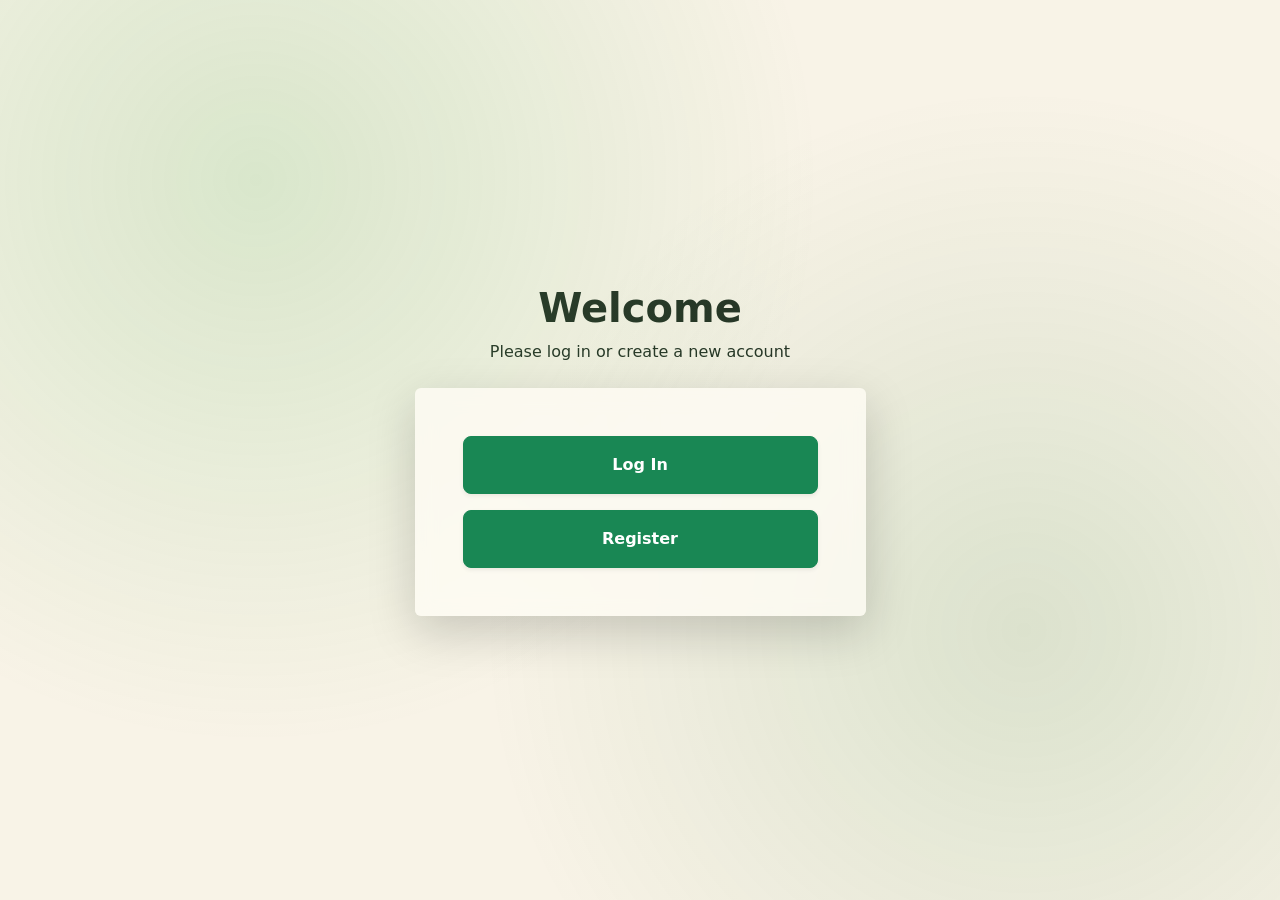
<file: index.html>
<!DOCTYPE html>
<html lang="en" data-bs-theme="light">
<head>
    <meta charset="UTF-8">
    <meta name="viewport" content="width=device-width, initial-scale=1.0">

    <title>Welcome</title>

    <!-- Google Fonts -->
    <link rel="preconnect" href="https://fonts.googleapis.com">
    <link rel="preconnect" href="https://fonts.gstatic.com" crossorigin>
    <link href="https://fonts.googleapis.com/css2?family=Inter:wght@300;400;500;600;700&display=swap" rel="stylesheet">

    <!-- Bootstrap 5.3 -->
    <link href="https://cdn.jsdelivr.net/npm/bootstrap@5.3.3/dist/css/bootstrap.min.css" rel="stylesheet">

    <!-- Custom Styles -->
    <link href="css/styles.css" rel="stylesheet">
</head>

<body class="d-flex align-items-center justify-content-center min-vh-100">

    <div class="background-glow"></div>

    <main class="container">
        <div class="row justify-content-center">
            <div class="col-12 col-sm-10 col-md-8 col-lg-5">

                <!-- Welcome Header -->
                <div class="text-center mb-4">
                    <h1 class="fw-bold tracking-tight">Welcome</h1>
                    <p class="text-secondary-contrast">
                        Please log in or create a new account
                    </p>
                </div>

                <!-- Login/Register Card -->
                <div class="card glass-card shadow-lg border-0 p-4 p-sm-5">
                    <div class="card-body p-0">

                        <div class="d-grid gap-3">
 
                            <a href="SignIn.html"
                               class="buttons btn btn-success w-100 py-3 fw-semibold rounded-3 shadow-sm">
                                Log In
                            </a>

                      
                            <a href="SignUp.html"
                               class="buttons btn btn-success w-100 py-3 fw-semibold rounded-3 shadow-sm">
                                Register
                            </a>

                        </div>

                    </div>
                </div>

            </div>
        </div>
    </main>

</body>
</html>
</file>
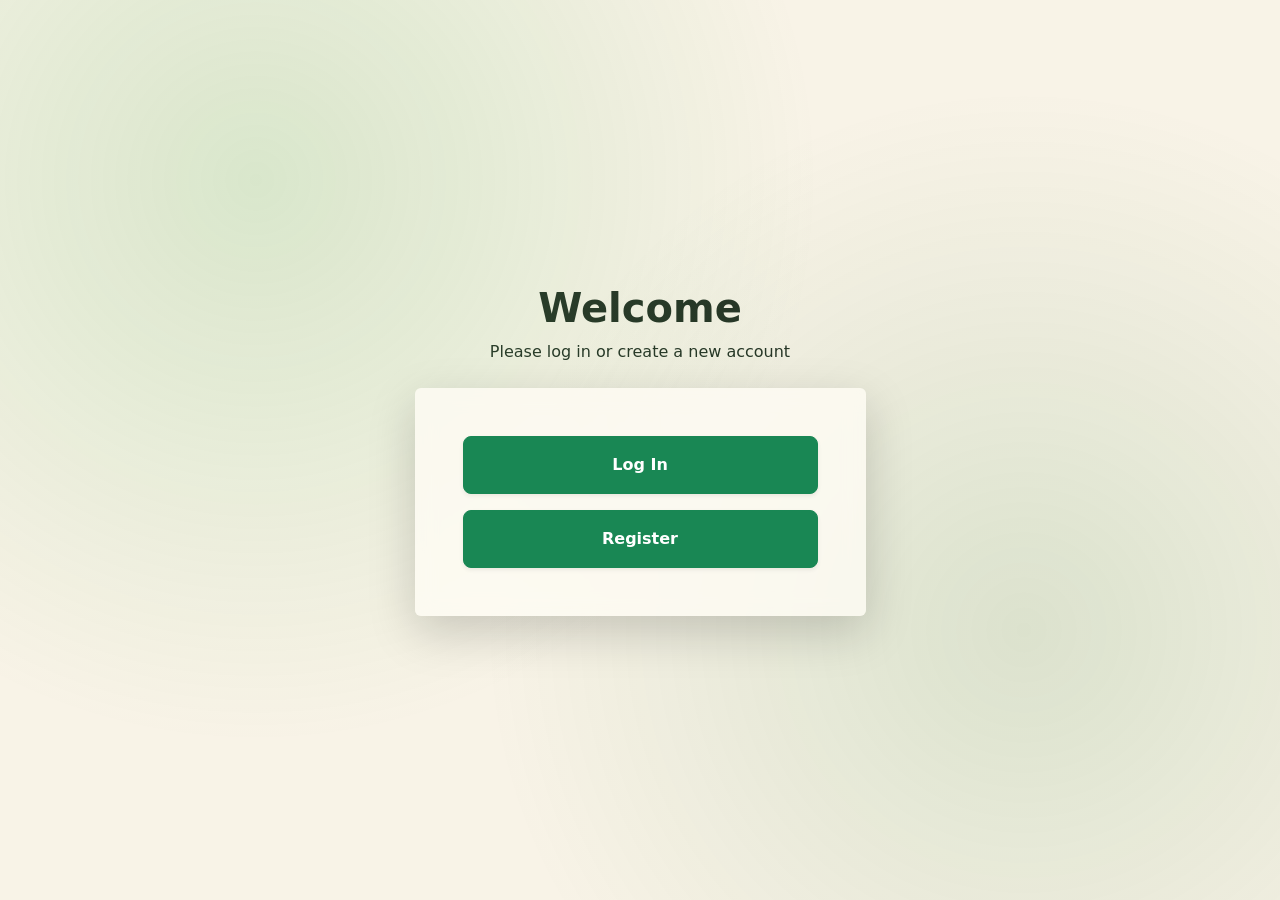
<file: AdminPage.html>
<!DOCTYPE html>
<html lang="en" data-bs-theme="light">
<head>
    <meta charset="UTF-8">
    <meta name="viewport" content="width=device-width, initial-scale=1.0">
    <title>Admin Page</title>
    <!-- Google Fonts -->
    <link rel="preconnect" href="https://fonts.googleapis.com">
    <link rel="preconnect" href="https://fonts.gstatic.com" crossorigin>
    <link href="https://fonts.googleapis.com/css2?family=Inter:wght@300;400;500;600;700&display=swap" rel="stylesheet">
    <!-- Bootstrap 5.3 & Icons -->
    <link href="https://cdn.jsdelivr.net/npm/bootstrap@5.3.3/dist/css/bootstrap.min.css" rel="stylesheet">
    <link href="https://cdn.jsdelivr.net/npm/bootstrap-icons@1.11.3/font/bootstrap-icons.min.css" rel="stylesheet">
    <!-- Custom Styles -->
    <link href="css/styles.css" rel="stylesheet">
    <!-- Scripts -->
    <script type="text/javascript" src="js/code.js"></script>
    <script type="text/javascript">
        document.addEventListener('DOMContentLoaded', function () {
            // js/code.js is served without a build step, so a browser can pair a
            // cached older script with this newer page. When that happens the
            // page was previously blank with no explanation. Fail loudly and
            // point at the one action that fixes it.
            if (typeof checkAdminAccess !== 'function' ||
                checkAdminAccess.length < 1 ||
                typeof updatePassword !== 'function' ||
                updatePassword.length !== 0) {
                var warn = document.getElementById('assetVersionWarning');
                if (warn) {
                    warn.className = 'alert alert-danger mb-3 py-2 small fw-semibold';
                    warn.innerHTML = '<i class="bi bi-exclamation-triangle-fill me-1"></i> ' +
                        'This page is running an outdated cached copy of js/code.js. ' +
                        'Press Ctrl+Shift+R (Cmd+Shift+R on a Mac) to hard-reload.';
                }
                var console_ = document.getElementById('adminConsole');
                if (console_) console_.classList.add('d-none');
                return;
            }

            readCookie();
            checkAdminAccess(function () { searchUsers(); });
        }, false);</script>
</head>
<body class="py-4 py-md-5">
    <div class="background-glow"></div>
    <main class="container">
        <div class="row justify-content-center">
            <div class="col-12 col-md-10 col-lg-8">

                <!-- Header / User Bar -->
                <div class="d-flex flex-column flex-md-row align-items-center justify-content-between mb-4 pb-3 border-bottom border-secondary-subtle gap-3">
                    <div class="d-flex align-items-center gap-3">
                        <div class="app-icon-wrapper-sm">
                            <i class="bi bi-person-lines-fill"></i>
                        </div>
                        <h1 id="title" class="h3 fw-bold mb-0">Admin User Page</h1>
                    </div>

                    <!-- Logged In User Info & Logout Button -->
                    <div id="loggedInDiv" class="d-flex align-items-center gap-3 px-3 py-2 rounded-pill" style="background-color: #f8f1e3; border: 1px solid #d8cdb8;">

                        <span id="userName" class="small fw-medium text-body"></span>
                        <button type="button" id="logoutButton" class="buttons btn btn-outline-danger btn-sm rounded-pill px-3" onclick="doLogout();">
                            <i class="bi bi-box-arrow-right me-1"></i> Log Out
                        </button>
                    </div>
                </div>

                <!-- Shown until the server confirms admin rights -->
                <div id="adminAccessResult" class="mb-3" role="status"></div>

                <!-- Shown only when js/code.js does not match this page -->
                <div id="assetVersionWarning" class="d-none"></div>

                <!-- Access UI Card -->
                <div id="adminConsole" class="card glass-card shadow-lg border-0 p-4 p-md-5 d-none">
                    <div class="card-body p-0">
                        <h2 class="h5 fw-bold mb-4 d-flex align-items-center gap-2" style="color: #14532d;">
                            <i class="bi bi-person-vcard" style="color: #14532d;"></i> Contacts & User Manager
                        </h2>



                        <!-- Search Users Section -->
                        <div class="section-card p-4 rounded-4 border mb-4">
                            <label for="searchUsersText" class="form-label form-label-contrast small text-uppercase">Search Users</label>
                            <div class="input-group">
                                <span class="input-group-text"><i class="bi bi-search text-secondary-contrast"></i></span>
                                <input type="text" id="searchUsersText" class="form-control" placeholder="Name, login, or user ID" onkeyup="if(event.key === 'Enter') searchUsers();" />
                                <button type="button" id="searchUsersButton" class="buttons btn btn-success px-4 fw-semibold" onclick="searchUsers();">
                                    Search Users
                                </button>
                            </div>
                            <div class="mt-3">
                                <div id="userList" class="mt-2 d-flex flex-wrap gap-2"></div>
                                <span id="userToggleResult" class="small fw-semibold" role="status"></span>
                            </div>
                        </div>




                        <!-- Search Contacts Section -->
                        <div class="section-card p-4 rounded-4 border mb-4">
                            <label for="adminContactsSearch" class="form-label form-label-contrast small text-uppercase">User Entries</label>
                            <div class="input-group">
                                <span class="input-group-text"><i class="bi bi-search text-secondary-contrast"></i></span>
                                <input type="text" id="adminContactsSearch" class="form-control" placeholder="Search the selected user's name, email, phone, or contact ID" aria-label="Search the selected user's contacts" />
                                <button type="button" class="buttons btn btn-success px-4 fw-semibold" onclick="adminSearchContacts(this);">
                                    Search
                                </button>
                            </div>
                            <div class="mt-3">
                                <div id="contactsTargetName" class="small fw-semibold mb-2" role="status"></div>
                                <div id="contactSearchResultAdmin" class="mt-2 d-flex flex-wrap gap-2" role="status"></div>
                            </div>
                        </div>



                        <!-- Update Password Section -->
                        <div class="section-card p-4 rounded-4 border mb-4">
                            <h3 class="form-label form-label-contrast small text-uppercase fw-normal mb-3">
                                Change a User's Password
                            </h3>

                            <p class="small mb-3">
                                Click the <i class="bi bi-key"></i> key icon on the user you want to change,
                                then enter the new password and press Save Password.
                            </p>

                            <div id="passwordTargetName" class="small fw-semibold mb-3"></div>

                            <div class="row g-3">

                                <!-- New password -->
                                <div class="col-md-6">
                                    <label for="newPW" class="form-label form-label-contrast small">
                                        New Password
                                    </label>

                                    <div class="input-group">
                                        <span class="input-group-text"><i class="bi bi-key text-secondary-contrast"></i></span>
                                        <input type="password" id="newPW" class="form-control" placeholder="Enter new password"
                                            onkeyup="if(event.key === 'Enter') updatePassword();" />
                                    </div>
                                </div>

                                <div class="col-md-6 d-flex align-items-end">
                                    <button type="button" id="savePasswordButton" class="buttons btn btn-success px-4 fw-semibold w-100" onclick="updatePassword();">
                                        <i class="bi bi-check-lg me-2"></i>
                                        Save Password
                                    </button>
                                </div>

                            </div>

                            <div class="mt-3 text-start">
                                <span id="passwordUpdateResult" class="small fw-semibold" role="status"></span>
                            </div>
                        </div>



                        <!-- Create User Section -->
                        <div class="section-card p-4 rounded-4 border">
                            <h3 class="form-label form-label-contrast small text-uppercase fw-normal mb-3">
                                Create New User
                            </h3>

                            <div class="row g-3">

                                <!-- First Name -->
                                <div class="mb-4">
                                    <label for="userFirstName" class="form-label form-label-contrast small">First Name</label>
                                    <div class="input-group">
                                        <span class="input-group-text"><i class="bi bi-person-badge text-secondary-contrast"></i></span>
                                        <input type="text" id="userFirstName" class="form-control" placeholder="Enter first name" required />
                                    </div>
                                </div>




                                <!-- Last Name -->
                                <div class="mb-4">
                                    <label for="userLastName" class="form-label form-label-contrast small">Last Name</label>
                                    <div class="input-group">
                                        <span class="input-group-text"><i class="bi bi-person-badge-fill text-secondary-contrast"></i></span>
                                        <input type="text" id="userLastName" class="form-control" placeholder="Enter last name" required />
                                    </div>
                                </div>


                                <!-- Username -->
                                <div class="mb-4">
                                    <label for="userUserName" class="form-label form-label-contrast small">Username</label>
                                    <div class="input-group">
                                        <span class="input-group-text"><i class="bi bi-person-vcard text-secondary-contrast"></i></span>
                                        <input type="text" id="userUserName" class="form-control" placeholder="Enter username" required />
                                    </div>
                                </div>


                                <!-- Password -->
                                <div class="mb-4">
                                    <label for="userPW" class="form-label form-label-contrast small">Password</label>
                                    <div class="input-group">
                                        <span class="input-group-text"><i class="bi bi-lock-fill text-secondary-contrast"></i></span>
                                        <input type="password" id="userPW" class="form-control" placeholder="Enter password" required />
                                    </div>
                                </div>



                                <!-- Admin Status -->
                                <div class="mb-4">
                                    <label for="adminStatus" class="form-label form-label-contrast small">Role</label>
                                    <select id="adminStatus" class="form-select">
                                        <option value="0">User</option>
                                        <option value="1">Admin</option>
                                    </select>
                                </div>



                                <!-- Enabled Status -->
                                <div class="mb-4">
                                    <label for="enabledStatus" class="form-label form-label-contrast small">Status</label>
                                    <select id="enabledStatus" class="form-select">
                                        <option value="1">Enabled</option>
                                        <option value="0">Disabled</option>
                                    </select>
                                </div>





                                <!-- Create User Button -->
                                <div class="col-12">
                                    <button type="button" id="createUserButton" class="buttons btn btn-success px-4 fw-semibold w-100" onclick="addUser();">
                                        <i class="bi bi-person-add me-2"></i>
                                        Add User
                                    </button>
                                </div>
                            </div>

                            <div class="mt-3 text-start">
                                <span id="userAddResult" class="small fw-semibold" role="status"></span>
                            </div>
                        </div>






                    </div>
                </div>

            </div>
        </div>
    </main>
    <script src="https://cdn.jsdelivr.net/npm/bootstrap@5.3.3/dist/js/bootstrap.bundle.min.js"></script>
</body>
</html>
</file>
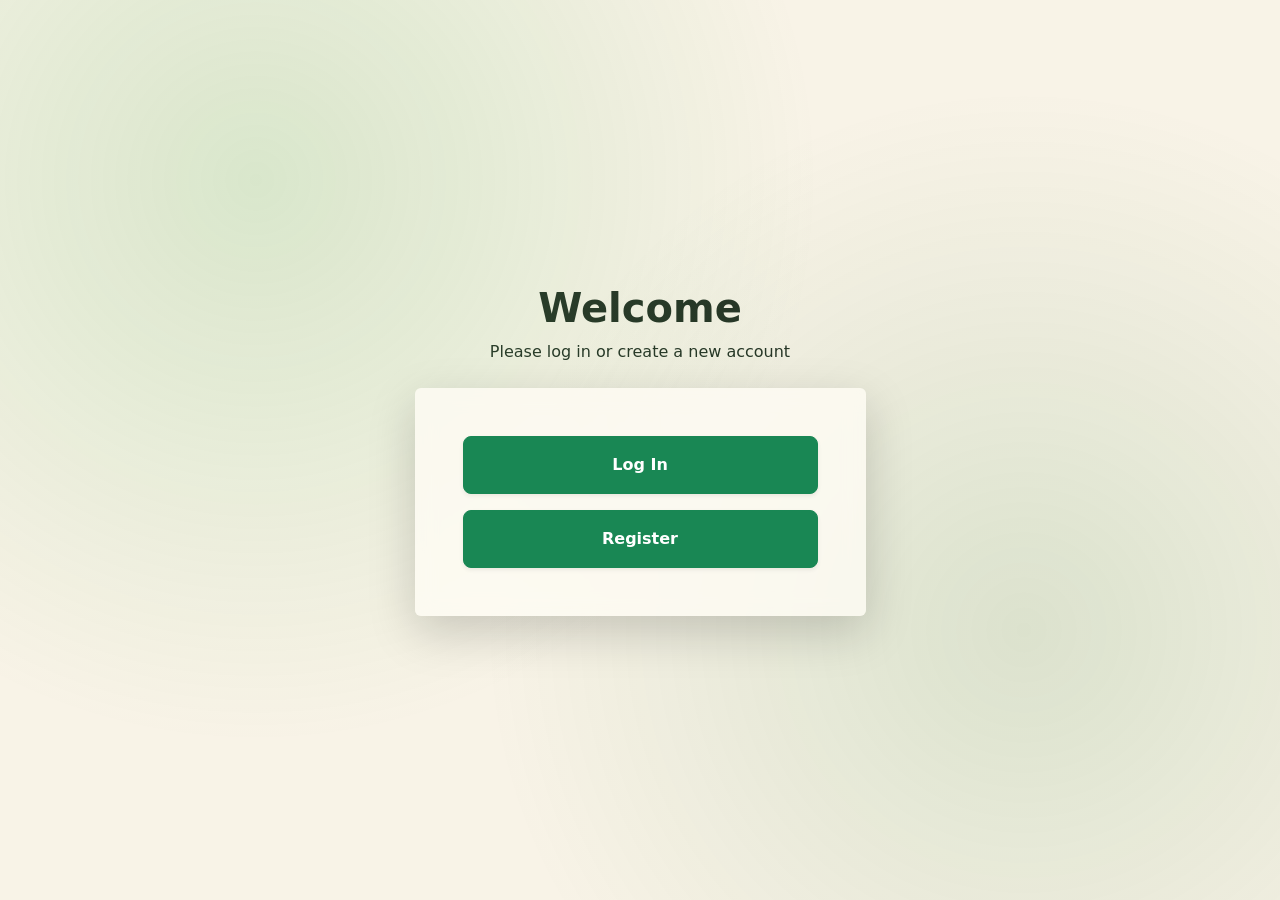
<file: ContactManager.html>
<!DOCTYPE html>
<html lang="en" data-bs-theme="light">
<head>
    <meta charset="UTF-8">
    <meta name="viewport" content="width=device-width, initial-scale=1.0">
    <title>Contact Manager</title>
    <!-- Google Fonts -->
    <link rel="preconnect" href="https://fonts.googleapis.com">
    <link rel="preconnect" href="https://fonts.gstatic.com" crossorigin>
    <link href="https://fonts.googleapis.com/css2?family=Inter:wght@300;400;500;600;700&display=swap" rel="stylesheet">
    <!-- Bootstrap 5.3 & Icons -->
    <link href="https://cdn.jsdelivr.net/npm/bootstrap@5.3.3/dist/css/bootstrap.min.css" rel="stylesheet">
    <link href="https://cdn.jsdelivr.net/npm/bootstrap-icons@1.11.3/font/bootstrap-icons.min.css" rel="stylesheet">
    <!-- Custom Styles -->
    <link href="css/styles.css" rel="stylesheet">
    <!-- Scripts -->
    <script type="text/javascript" src="js/code.js"></script>
    <script type="text/javascript">
        document.addEventListener('DOMContentLoaded', function () {
            // A cached older js/code.js paired with this newer page fails in
            // confusing ways, so say so instead of rendering a dead page.
            if (typeof editContact !== 'function' ||
                typeof updateContact !== 'function') {
                var warn = document.getElementById('assetVersionWarning');
                if (warn) {
                    warn.className = 'alert alert-danger mb-3 py-2 small fw-semibold';
                    warn.innerHTML = '<i class="bi bi-exclamation-triangle-fill me-1"></i> ' +
                        'This page is running an outdated cached copy of js/code.js. ' +
                        'Press Ctrl+Shift+R (Cmd+Shift+R on a Mac) to hard-reload.';
                }
                var access = document.getElementById('accessUIDiv');
                if (access) access.classList.add('d-none');
                return;
            }

            readCookie();
            searchContacts();
        }, false);</script>
</head>
<body class="py-4 py-md-5">
    <div class="background-glow"></div>
    <main class="container">
        <div class="row justify-content-center">
            <div class="col-12 col-md-10 col-lg-8">

                <!-- Header / User Bar -->
                <div class="d-flex flex-column flex-md-row align-items-center justify-content-between mb-4 pb-3 border-bottom border-secondary-subtle gap-3">
                    <div class="d-flex align-items-center gap-3">
                        <div class="app-icon-wrapper-sm">
                            <i class="bi bi-person-lines-fill"></i>
                        </div>
                        <h1 id="title" class="h3 fw-bold mb-0">Personal Contacts Manager</h1>
                    </div>

                    <!-- Logged In User Info & Logout Button -->
                    <div id="loggedInDiv" class="d-flex align-items-center gap-3 px-3 py-2 rounded-pill" style="background-color: #f8f1e3; border: 1px solid #d8cdb8;">

                        <span id="userName" class="small fw-medium text-body"></span>
                        <button type="button" id="logoutButton" class="buttons btn btn-outline-danger btn-sm rounded-pill px-3" onclick="doLogout();">
                            <i class="bi bi-box-arrow-right me-1"></i> Log Out
                        </button>
                    </div>
                </div>

<!-- Shown only when js/code.js does not match this page -->
                    <div id="assetVersionWarning" class="d-none"></div>

                    <!-- Access UI Card -->
                    <div id="accessUIDiv" class="card glass-card shadow-lg border-0 p-4 p-md-5">
                    <div class="card-body p-0">
                        <h2 class="h5 fw-bold mb-4 d-flex align-items-center gap-2" style="color: #14532d;">
                            <i class="bi bi-person-vcard" style="color: #14532d;"></i> Contact Manager
                        </h2>



                        <!-- Create Contact Section -->
                        <div class="section-card p-4 rounded-4 border mb-4">
                            <h3 class="form-label form-label-contrast small text-uppercase fw-normal mb-3">
                                Create New Contact
                            </h3>

                            <div class="row g-3">

                                <!-- First Name -->

                                <div class="mb-4">
                                    <label for="firstName" class="form-label form-label-contrast small">First Name</label>
                                    <div class="input-group">
                                        <span class="input-group-text"><i class="bi bi-person-badge text-secondary-contrast"></i></span>
                                        <input type="text" id="firstName" class="form-control" placeholder="Enter first name" required />
                                    </div>
                                </div>




                                <!-- Last Name -->

                                <div class="mb-4">
                                    <label for="lastName" class="form-label form-label-contrast small">Last Name</label>
                                    <div class="input-group">
                                        <span class="input-group-text"><i class="bi bi-person-badge-fill text-secondary-contrast"></i></span>
                                        <input type="text" id="lastName" class="form-control" placeholder="Enter last name" required />
                                    </div>
                                </div>


                                <!-- Phone Number -->

                                <div class="mb-4">
                                    <label for="phoneNum" class="form-label form-label-contrast small">Phone Number</label>
                                    <div class="input-group">
                                        <span class="input-group-text"><i class="bi bi-telephone text-secondary-contrast"></i></span>
                                        <input type="text" id="phoneNum" class="form-control" placeholder="Enter phone number" required />
                                    </div>
                                </div>


                                <!-- Email Address -->

                                <div class="mb-4">
                                    <label for="emailAdd" class="form-label form-label-contrast small">Email Address</label>
                                    <div class="input-group">
                                        <span class="input-group-text"><i class="bi bi-envelope-at text-secondary-contrast"></i></span>
                                        <input type="text" id="emailAdd" class="form-control" placeholder="Enter email" required />
                                    </div>
                                </div>




                                <!-- Add Contact Button -->
                                <div class="col-12">
                                    <button type="button" id="createContactButton" class="buttons btn btn-success px-4 fw-semibold w-100" onclick="addContact();">
                                        <i class="bi bi-person-add me-2"></i>
                                        Add Contact
                                    </button>
                                </div>
                            </div>

                            <div class="mt-3 text-start">
                                <span id="contactAddResult" class="small fw-semibold" role="status"></span>
                            </div>
                        </div>





                        <!-- Search Section -->
                        <div class="section-card p-4 rounded-4 border mb-4">
                            <label for="searchValue" class="form-label form-label-contrast small text-uppercase">Search Contacts</label>
                            <div class="input-group">
                                <span class="input-group-text"><i class="bi bi-search text-secondary-contrast"></i></span>
                                <input type="text" id="searchValue" class="form-control" placeholder="Search name, email, phone, or contact ID" onkeyup="if(event.key === 'Enter') searchContacts();" />
                                <button type="button" id="searchContactsButton" class="buttons btn btn-success px-4 fw-semibold" onclick="searchContacts();">
                                    Search Contacts
                                </button>
                            </div>
                            <div class="mt-3">
                                <div id="contactSearchResult" class="mt-2 d-flex flex-wrap gap-2"></div>
                                <span id="contactEditLoaded" class="small fw-semibold d-block" role="status"></span>
                                <span id="contactDeleteResult" class="small fw-semibold" role="status"></span>
                            </div>
                        </div>



                        <!-- Edit Contact Section -->
                        <div id="editContactSection" class="section-card p-4 rounded-4 border">
                            <h3 class="form-label form-label-contrast small text-uppercase fw-normal mb-3">
                                Edit Contact
                            </h3>

                            <p class="small mb-3">
                                Choose <strong>Edit</strong> on any contact in the search results to load it
                                here, change any field, then save. The contact ID cannot be changed.
                            </p>

                            <div class="row g-3">

                                <div class="col-md-12">
                                    <label for="editContactId" class="form-label form-label-contrast small">Contact ID (not editable)</label>
                                    <div class="input-group">
                                        <span class="input-group-text"><i class="bi bi-hash text-secondary-contrast"></i></span>
                                        <input type="text" id="editContactId" class="form-control" placeholder="Select a contact above" readonly />
                                    </div>
                                </div>

                                <div class="col-md-6">
                                    <label for="editFirstName" class="form-label form-label-contrast small">First Name</label>
                                    <div class="input-group">
                                        <span class="input-group-text"><i class="bi bi-person-badge text-secondary-contrast"></i></span>
                                        <input type="text" id="editFirstName" class="form-control" placeholder="Enter first name" />
                                    </div>
                                </div>

                                <div class="col-md-6">
                                    <label for="editLastName" class="form-label form-label-contrast small">Last Name</label>
                                    <div class="input-group">
                                        <span class="input-group-text"><i class="bi bi-person-badge-fill text-secondary-contrast"></i></span>
                                        <input type="text" id="editLastName" class="form-control" placeholder="Enter last name" />
                                    </div>
                                </div>

                                <div class="col-md-6">
                                    <label for="editPhone" class="form-label form-label-contrast small">Phone Number</label>
                                    <div class="input-group">
                                        <span class="input-group-text"><i class="bi bi-telephone text-secondary-contrast"></i></span>
                                        <input type="text" id="editPhone" class="form-control" placeholder="Enter phone number" />
                                    </div>
                                </div>

                                <div class="col-md-6">
                                    <label for="editEmail" class="form-label form-label-contrast small">Email Address</label>
                                    <div class="input-group">
                                        <span class="input-group-text"><i class="bi bi-envelope-at text-secondary-contrast"></i></span>
                                        <input type="text" id="editEmail" class="form-control" placeholder="Enter email" />
                                    </div>
                                </div>

                                <div class="col-12">
                                    <button type="button" id="saveContactButton" class="buttons btn btn-success px-4 fw-semibold w-100" onclick="updateContact();" disabled>
                                        <i class="bi bi-check-lg me-2"></i>
                                        Save Changes
                                    </button>
                                </div>

                            </div>

                            <div class="mt-3 text-start">
                                <span id="contactUpdateResult" class="small fw-semibold" role="status"></span>
                            </div>
                        </div>




                    </div>



                </div>
            </div>

        </div>
    </main>
    <script src="https://cdn.jsdelivr.net/npm/bootstrap@5.3.3/dist/js/bootstrap.bundle.min.js"></script>
</body>
</html>
</file>
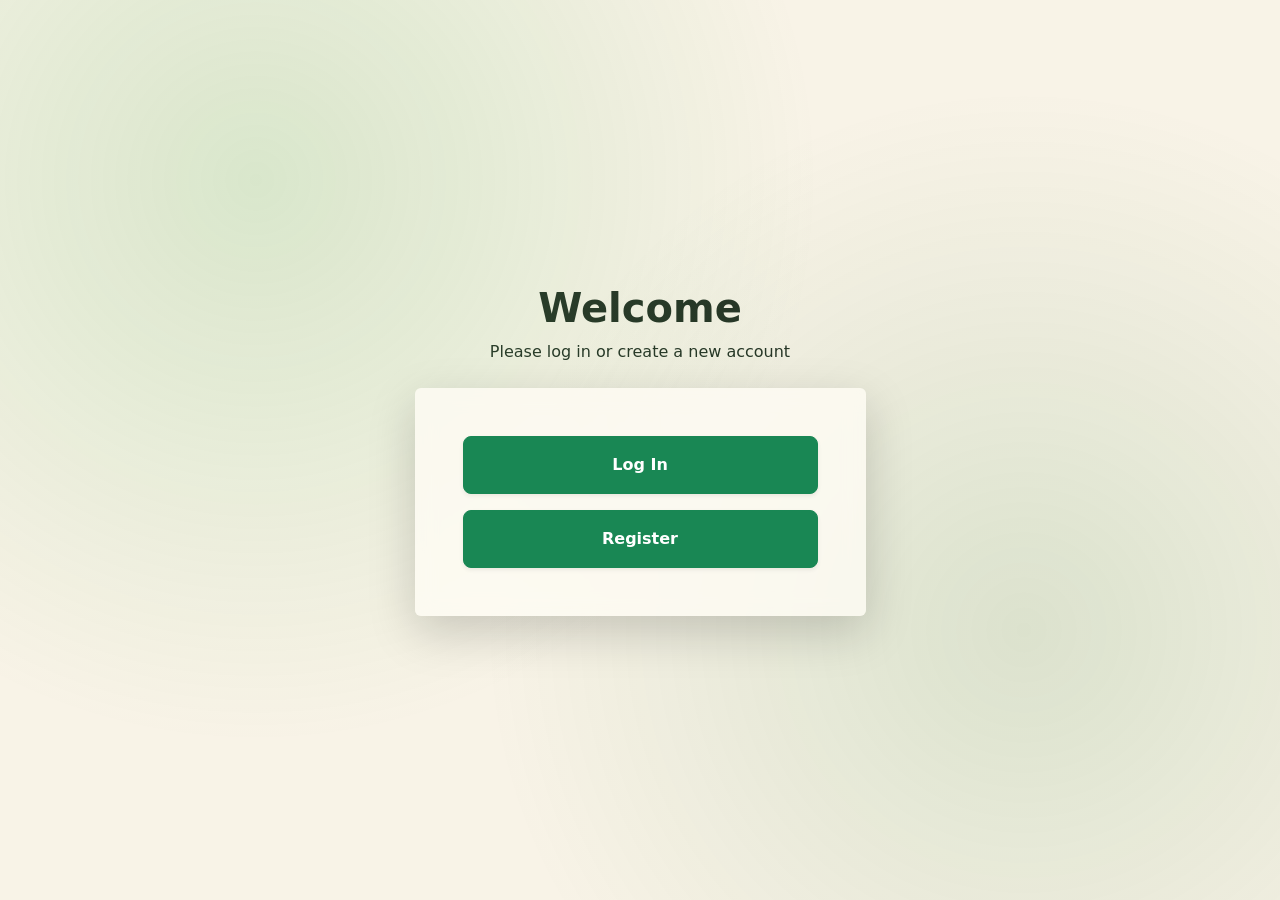
<file: ContactManager929.html>
﻿<!DOCTYPE html>
<html lang="en" data-bs-theme="dark">
<head>
    <meta charset="UTF-8">
    <meta name="viewport" content="width=device-width, initial-scale=1.0">
    <title>Contact Manager</title>
    <!-- Google Fonts -->
    <link rel="preconnect" href="https://fonts.googleapis.com">
    <link rel="preconnect" href="https://fonts.gstatic.com" crossorigin>
    <link href="https://fonts.googleapis.com/css2?family=Inter:wght@300;400;500;600;700&display=swap" rel="stylesheet">
    <!-- Bootstrap 5.3 & Icons -->
    <link href="https://cdn.jsdelivr.net/npm/bootstrap@5.3.3/dist/css/bootstrap.min.css" rel="stylesheet">
    <link href="https://cdn.jsdelivr.net/npm/bootstrap-icons@1.11.3/font/bootstrap-icons.min.css" rel="stylesheet">
    <!-- Custom Styles -->
    <link href="css/styles.css" rel="stylesheet">
    <!-- Scripts -->
    <script type="text/javascript" src="js/code.js"></script>
    <script type="text/javascript">
        document.addEventListener('DOMContentLoaded', function () {
            readCookie();
        }, false);</script>
</head>
<body class="py-4 py-md-5">
    <div class="background-glow"></div>
    <main class="container">
        <div class="row justify-content-center">
            <div class="col-12 col-md-10 col-lg-8">

                <!-- Header / User Bar -->
                <div class="d-flex flex-column flex-md-row align-items-center justify-content-between mb-4 pb-3 border-bottom border-secondary-subtle gap-3">
                    <div class="d-flex align-items-center gap-3">
                        <div class="app-icon-wrapper-sm">
                            <i class="bi bi-person-lines-fill"></i>
                        </div>
                        <h1 id="title" class="h3 fw-bold mb-0">Personal Contacts Manager</h1>
                    </div>

                    <!-- Logged In User Info & Logout Button -->
                    <div id="loggedInDiv" class="d-flex align-items-center gap-3 px-3 py-2 rounded-pill" style="background-color: #f8f1e3; border: 1px solid #d8cdb8;">

                        <span id="userName" class="small fw-medium text-body"></span>
                        <button type="button" id="logoutButton" class="buttons btn btn-outline-danger btn-sm rounded-pill px-3" onclick="doLogout();">
                            <i class="bi bi-box-arrow-right me-1"></i> Log Out
                        </button>
                    </div>
                </div>

                <!-- Access UI Card -->
                <div id="accessUIDiv" class="card glass-card shadow-lg border-0 p-4 p-md-5">
                    <div class="card-body p-0">
                        <h2 class="h5 fw-bold mb-4 d-flex align-items-center gap-2" style="color: #14532d;">
                            <i class="bi bi-person-vcard" style="color: #14532d;"></i> Contact Manager
                        </h2>



                        <!-- Create Contact Section -->
                        <div class="section-card p-4 rounded-4 border">
                            <label class="form-label form-label-contrast small text-uppercase mb-3">
                                Create New Contact
                            </label>

                            <div class="row g-3">

                                <!-- First Name -->

                                <div class="mb-4">
                                    <label for="firstName" class="form-label form-label-contrast small">First Name</label>
                                    <div class="input-group">
                                        <span class="input-group-text"><i class="bi bi-person-badge text-secondary-contrast"></i></span>
                                        <input type="text" id="firstName" class="form-control" placeholder="Enter first name" required />
                                    </div>
                                </div>




                                <!-- Last Name -->

                                <div class="mb-4">
                                    <label for="lastName" class="form-label form-label-contrast small">Last Name</label>
                                    <div class="input-group">
                                        <span class="input-group-text"><i class="bi bi-person-badge-fill text-secondary-contrast"></i></span>
                                        <input type="text" id="lastName" class="form-control" placeholder="Enter last name" required />
                                    </div>
                                </div>


                                <!-- Phone Number -->

                                <div class="mb-4">
                                    <label for="phoneNumber" class="form-label form-label-contrast small">Phone Number</label>
                                    <div class="input-group">
                                        <span class="input-group-text"><i class="bi bi-telephone text-secondary-contrast"></i></span>
                                        <input type="text" id="phoneNum" class="form-control" placeholder="Enter phone number" required />
                                    </div>
                                </div>


                                <!-- Email Address -->

                                <div class="mb-4">
                                    <label for="emailAdd" class="form-label form-label-contrast small">Email Address</label>
                                    <div class="input-group">
                                        <span class="input-group-text"><i class="bi bi-envelope-at text-secondary-contrast"></i></span>
                                        <input type="text" id="emailAdd" class="form-control" placeholder="Enter email" required />
                                    </div>
                                </div>




                                <!-- Add Contact Button -->
                                <div class="col-12">
                                    <button type="button" id="createContactButton" class="buttons btn btn-success px-4 fw-semibold w-100" onclick="addContact();">
                                        <i class="bi bi-person-add me-2"></i>
                                        Add Contact
                                    </button>
                                </div>
                            </div>

                            <div class="mt-3 text-start">
                                <span id="contactAddResult" class="small fw-semibold"></span>
                            </div>
                        </div>





                        <!-- Search Section -->
                        <div class="section-card p-4 rounded-4 border mb-4">
                            <label for="searchValue" class="form-label form-label-contrast small text-uppercase">Search Contacts</label>
                            <div class="input-group">
                                <span class="input-group-text"><i class="bi bi-search text-secondary-contrast"></i></span>
                                <input type="text" id="searchValue" class="form-control" placeholder="Type a contact field to search by" onkeyup="if(event.key === 'Enter') searchContacts();" />
                                <button type="button" id="searchContactsButton" class="buttons btn btn-success px-4 fw-semibold" onclick="searchContacts();">
                                    Search Contacts
                                </button>
                            </div>
                            <div class="mt-3">
                                <p id="contactSearchResult" class="mt-2 mb-0 d-flex flex-wrap gap-2"></p>
                            </div>
                        </div>



                        <!-- Update Contact Section -->
                        <div class="section-card p-4 rounded-4 border">
                            <label class="form-label form-label-contrast small text-uppercase mb-3">
                                Update Contact
                            </label>

                            <div class="row g-3">

                                <!-- Update By -->
                                <div class="col-md-6">
                                    <label for="updateTrait" class="form-label" style="color: #14532d;">
                                        Update by:
                                    </label>

                                    <select id="updateTrait" class="form-select">
                                        <option value="firstNameUpdate">First Name</option>
                                        <option value="lastNameUpdate">Last Name</option>
                                        <option value="phoneUpdate">Phone Number</option>
                                        <option value="emailUpdate">Email Address</option>
                                    </select>
                                </div>

                                <!-- Update Value -->
                                <div class="col-md-6">
                                    <label for="updateValue" class="form-label" style="color: #14532d;">
                                        New Value:
                                    </label>

                                    <input type="text"
                                           id="updateValue"
                                           class="form-control"
                                           placeholder="Enter new value" />
                                </div>

                            </div>

                            <div class="mt-3 text-start">
                                <span id="contactUpdateResult" class="small fw-semibold"></span>
                            </div>
                        </div>




                    </div>



                </div>
            </div>

        </div>
        </div>
    </main>
    <script src="https://cdn.jsdelivr.net/npm/bootstrap@5.3.3/dist/js/bootstrap.bundle.min.js"></script>
</body>
</html>
</file>
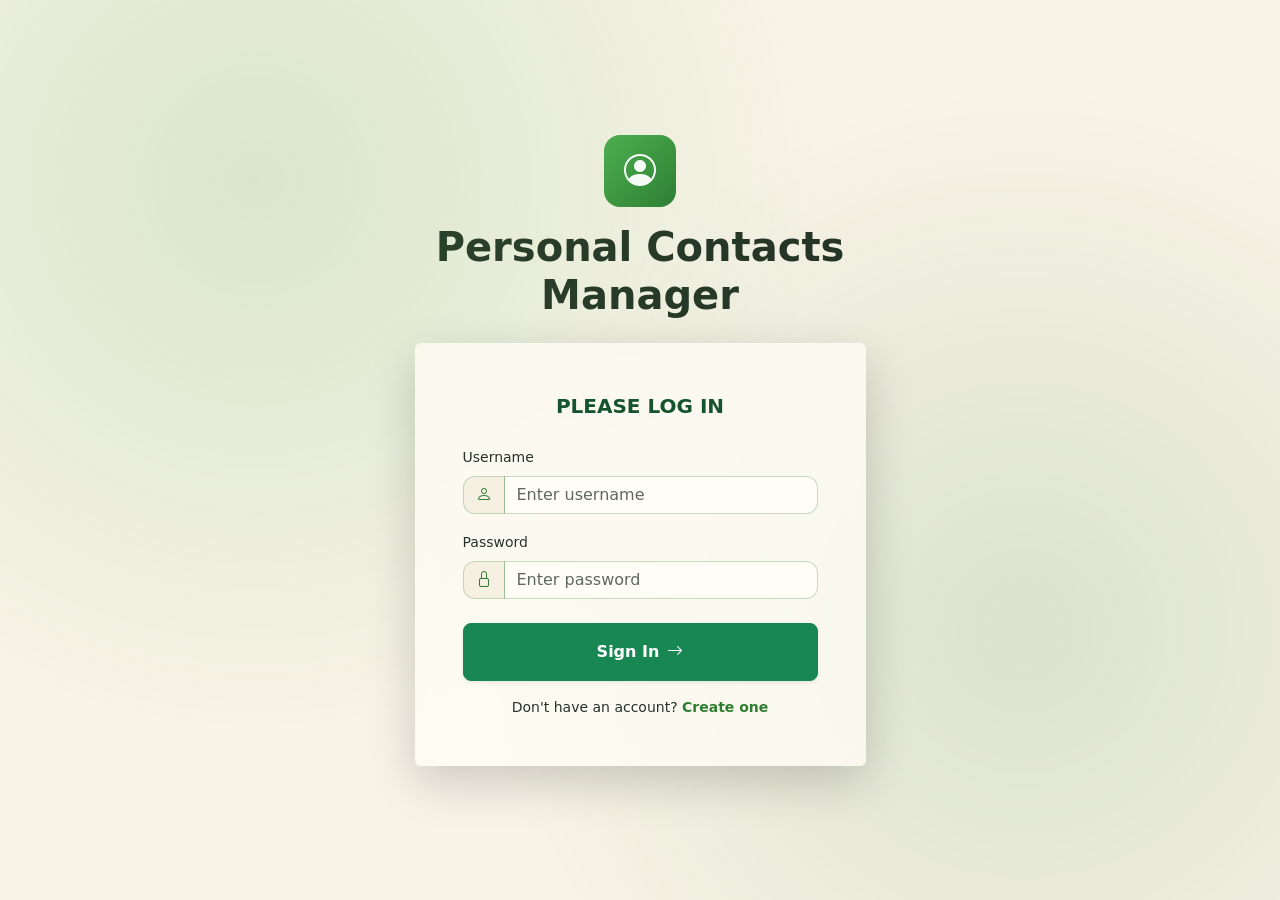
<file: SignIn.html>
<!DOCTYPE html>
<html lang="en" data-bs-theme="light">
<head>
    <meta charset="UTF-8">
    <meta name="viewport" content="width=device-width, initial-scale=1.0">
    <title>Sign In — Personal Contacts Manager</title>
    <!-- Google Fonts -->
    <link rel="preconnect" href="https://fonts.googleapis.com">
    <link rel="preconnect" href="https://fonts.gstatic.com" crossorigin>
    <link href="https://fonts.googleapis.com/css2?family=Inter:wght@300;400;500;600;700&display=swap" rel="stylesheet">
    <!-- Bootstrap 5.3 & Icons -->
    <link href="https://cdn.jsdelivr.net/npm/bootstrap@5.3.3/dist/css/bootstrap.min.css" rel="stylesheet">
    <link href="https://cdn.jsdelivr.net/npm/bootstrap-icons@1.11.3/font/bootstrap-icons.min.css" rel="stylesheet">
    <!-- Custom Styles -->
    <link href="css/styles.css" rel="stylesheet">
    <!-- Scripts -->
    <script type="text/javascript" src="js/code.js"></script>
</head>
<body class="d-flex align-items-center justify-content-center min-vh-100 py-5">
    <div class="background-glow"></div>
    <main class="container">
        <div class="row justify-content-center">
            <div class="col-12 col-sm-10 col-md-8 col-lg-5">

                <!-- Title Header -->
                <div class="text-center mb-4">
                    <div class="app-icon-wrapper mb-3 mx-auto">
                        <i class="bi bi-person-circle"></i>
                    </div>
                    <h1 id="title" class="fw-bold tracking-tight">Personal Contacts Manager</h1>
                </div>

                <!-- Login Card -->
                <div id="loginDiv" class="card glass-card shadow-lg border-0 p-4 p-sm-5">
                    <div class="card-body p-0">
                        <span id="inner-title" class="d-block text-center fw-semibold text-uppercase tracking-wider mb-4 fs-5" style="color: #14532d;">Please Log In</span>

                        <form id="loginForm" onsubmit="event.preventDefault(); doLogin();" class="needs-validation">
                            <!-- Username Input Group -->
                            <div class="mb-3">
                                <label for="loginName" class="form-label form-label-contrast small">Username</label>
                                <div class="input-group">
                                    <span class="input-group-text"><i class="bi bi-person text-secondary-contrast"></i></span>
                                    <input type="text" id="loginName" class="form-control" placeholder="Enter username" required />
                                </div>
                            </div>

                            <!-- Password Input Group -->
                            <div class="mb-4">
                                <label for="loginPassword" class="form-label form-label-contrast small">Password</label>
                                <div class="input-group">
                                    <span class="input-group-text"><i class="bi bi-lock text-secondary-contrast"></i></span>
                                    <input type="password" id="loginPassword" class="form-control" placeholder="Enter password" required />
                                </div>
                            </div>

                            <!-- Login Button -->
                            <button type="submit" id="loginButton" class="buttons btn btn-success w-100 py-3 fw-semibold rounded-3 shadow-sm d-flex align-items-center justify-content-center gap-2">
                                <span>Sign In</span>
                                <i class="bi bi-arrow-right"></i>
                            </button>
                        </form>

                        <!-- Feedback Result Message -->
                        <div class="mt-3 text-center">
                            <span id="loginResult" class="small fw-semibold" role="status"></span>
                        </div>

                        <!-- Create Account Link -->
                        <div class="mt-3 text-center small">
                            <span class="text-secondary-contrast">Don't have an account?</span>
                            <a href="SignUp.html" class="fw-semibold text-decoration-none" style="color: #2e7d32;">Create one</a>
                        </div>
                    </div>
                </div>

            </div>
        </div>
    </main>
    <script src="https://cdn.jsdelivr.net/npm/bootstrap@5.3.3/dist/js/bootstrap.bundle.min.js"></script>
</body>
</html>
</file>
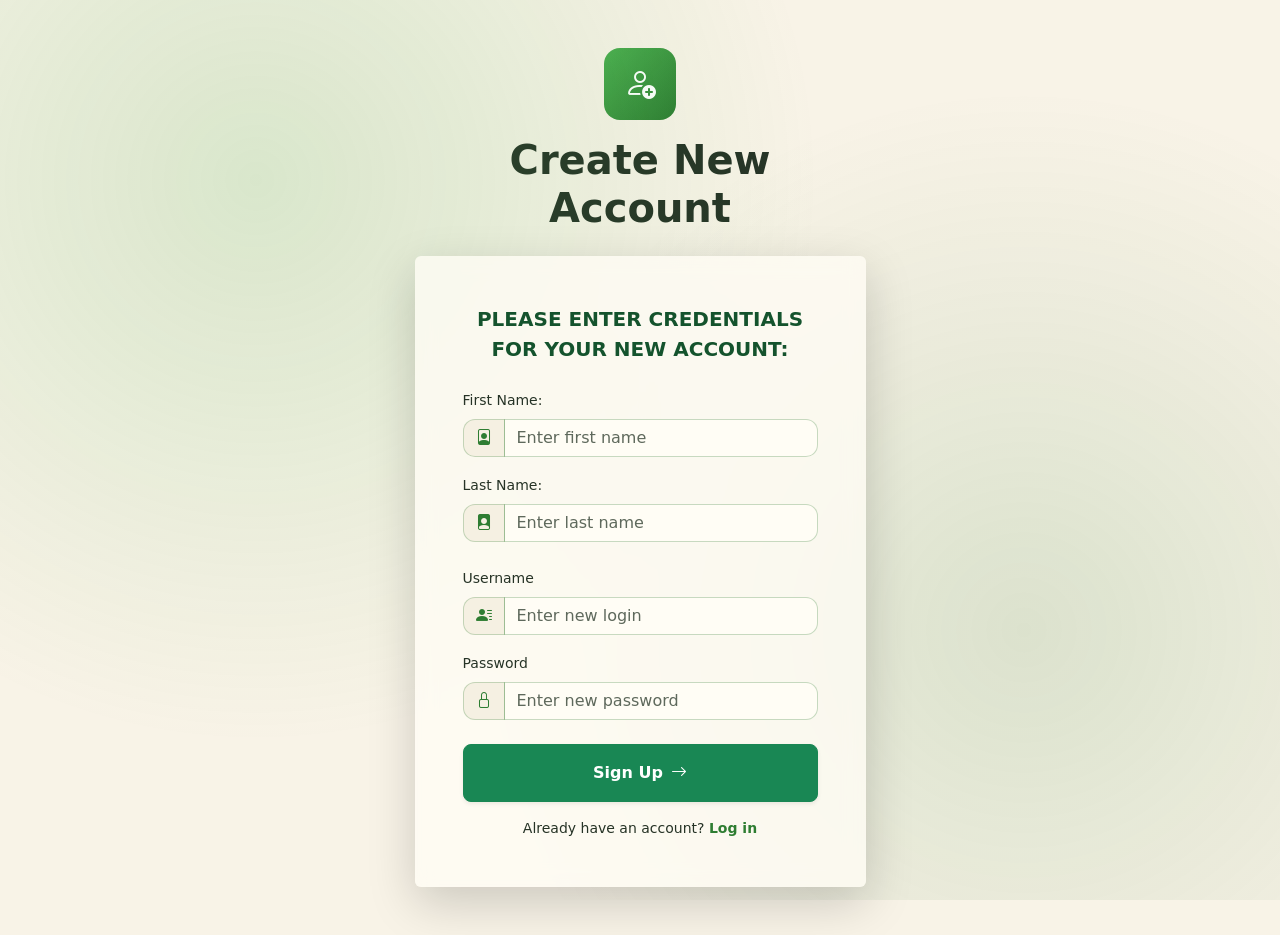
<file: SignUp.html>
<!DOCTYPE html>
<html lang="en" data-bs-theme="light">
<head>
    <meta charset="UTF-8">
    <meta name="viewport" content="width=device-width, initial-scale=1.0">
    <title>Sign Up — Personal Contacts Manager</title>
    <!-- Google Fonts -->
    <link rel="preconnect" href="https://fonts.googleapis.com">
    <link rel="preconnect" href="https://fonts.gstatic.com" crossorigin>
    <link href="https://fonts.googleapis.com/css2?family=Inter:wght@300;400;500;600;700&display=swap" rel="stylesheet">
    <!-- Bootstrap 5.3 & Icons -->
    <link href="https://cdn.jsdelivr.net/npm/bootstrap@5.3.3/dist/css/bootstrap.min.css" rel="stylesheet">
    <link href="https://cdn.jsdelivr.net/npm/bootstrap-icons@1.11.3/font/bootstrap-icons.min.css" rel="stylesheet">
    <!-- Custom Styles -->
    <link href="css/styles.css" rel="stylesheet">
    <!-- Scripts -->
    <script type="text/javascript" src="js/code.js"></script>
</head>
<body class="d-flex align-items-center justify-content-center min-vh-100 py-5">
    <div class="background-glow"></div>
    <main class="container">
        <div class="row justify-content-center">
            <div class="col-12 col-sm-10 col-md-8 col-lg-5">

                <!-- Title Header -->
                <div class="text-center mb-4">
                    <div class="app-icon-wrapper mb-3 mx-auto">
                        <i class="bi bi-person-add"></i>
                    </div>
                    <h1 id="title" class="fw-bold tracking-tight">Create New Account</h1>
                </div>

                <!--Login Section-->
                <div id="loginDiv" class="card glass-card shadow-lg border-0 p-4 p-sm-5">
                    <div class="card-body p-0">
                        <span id="inner-title" class="d-block text-center fw-semibold text-uppercase tracking-wider mb-4 fs-5" style="color: #14532d;">Please enter credentials for your new account:</span>

                        <form id="loginForm" onsubmit="event.preventDefault(); addAccount();" class="needs-validation">


                            <!--First name entry section-->
                            <div class="mb-3">
                                <label for="newFirstName" class="form-label form-label-contrast small">First Name:</label>
                                <div class="input-group">
                                    <span class="input-group-text"><i class="bi bi-file-person text-secondary-contrast"></i></span>
                                    <input type="text" id="newFirstName" class="form-control" placeholder="Enter first name" required />
                                </div>
                            </div>

                            <!--Last name entry section-->
                            <div class="mb-4">
                                <label for="newLastName" class="form-label form-label-contrast small">Last Name:</label>
                                <div class="input-group">
                                    <span class="input-group-text"><i class="bi bi-file-person-fill text-secondary-contrast"></i></span>
                                    <input type="text" id="newLastName" class="form-control" placeholder="Enter last name" required />
                                </div>
                            </div>

                            <!--Login entry section-->
                            <div class="mb-3">
                                <label for="newLogin" class="form-label form-label-contrast small">Username</label>
                                <div class="input-group">
                                    <span class="input-group-text"><i class="bi bi-person-lines-fill text-secondary-contrast"></i></span>
                                    <input type="text" id="newLogin" class="form-control" placeholder="Enter new login" required />
                                </div>
                            </div>

                            <!--Password entry section-->
                            <div class="mb-4">
                                <label for="newPassword" class="form-label form-label-contrast small">Password</label>
                                <div class="input-group">
                                    <span class="input-group-text"><i class="bi bi-lock text-secondary-contrast"></i></span>
                                    <input type="password" id="newPassword" class="form-control" placeholder="Enter new password" required />
                                </div>
                            </div>




                            <!--Sign Up Button-->
                            <button type="submit" id="signUpButton" class="buttons btn btn-success w-100 py-3 fw-semibold rounded-3 shadow-sm d-flex align-items-center justify-content-center gap-2">
                                <span>Sign Up</span>
                                <i class="bi bi-arrow-right"></i>
                            </button>
                        </form>

                        <!--Result Message-->
                        <div class="mt-3 text-center">
                            <span id="signUpResult" class="small fw-semibold" role="status"></span>
                        </div>

                        <!-- Log In Link -->
                        <div class="mt-3 text-center small">
                            <span class="text-secondary-contrast">Already have an account?</span>
                            <a href="SignIn.html" class="fw-semibold text-decoration-none" style="color: #2e7d32;">Log in</a>
                        </div>
                    </div>
                </div>

            </div>
        </div>
    </main>
    <script src="https://cdn.jsdelivr.net/npm/bootstrap@5.3.3/dist/js/bootstrap.bundle.min.js"></script>
</body>
</html>
</file>
<file: css/styles.css>
body {
  background-color: #f8f3e7;
  color: #263326;
}

.background-glow {
  position: fixed;
  inset: 0;
  pointer-events: none;
  z-index: 0;
  background:
    radial-gradient(
      circle at 20% 20%,
      rgba(76, 175, 80, 0.18),
      transparent 45%
    ),
    radial-gradient(
      circle at 80% 70%,
      rgba(46, 125, 50, 0.14),
      transparent 45%
    );
}

.glass-card {
  background: rgba(255, 253, 245, 0.78);
  backdrop-filter: blur(10px);
  -webkit-backdrop-filter: blur(10px);
  border: 1px solid rgba(46, 125, 50, 0.12);
}

/* ================================
   App Icons
   ================================ */

.app-icon-wrapper,
.app-icon-wrapper-sm {
  display: inline-flex;
  align-items: center;
  justify-content: center;
  background: linear-gradient(135deg, #4caf50, #2e7d32);
  color: #fff;
  border-radius: 1rem;
}

.app-icon-wrapper {
  width: 72px;
  height: 72px;
  font-size: 2rem;
}

.app-icon-wrapper-sm {
  width: 44px;
  height: 44px;
  font-size: 1.25rem;
}

.section-card {
  background: rgba(255, 255, 255, 0.45);
  border-color: rgba(46, 125, 50, 0.15) !important;
}


.text-secondary-contrast,
.form-label-contrast {
   color: #263326 !important;

}

.text-success-wcag {
  color: #2e7d32 !important;
}

.text-danger-wcag {
  color: #c62828 !important;
}

.text-warning {
  color: #94600b !important;
}

/* Bootstrap's outline button colors (#dc3545 / #198754 / #ffc107) fall just
   under 4.5:1 against this page's cream backgrounds. Redefining the custom
   properties here darkens the label without touching the markup. */
.btn-outline-danger {
  --bs-btn-color: #b02a37;
  --bs-btn-border-color: #b02a37;
}

.btn-outline-success {
  --bs-btn-color: #157347;
  --bs-btn-border-color: #157347;
}

.btn-outline-warning {
  --bs-btn-color: #94600b;
  --bs-btn-border-color: #94600b;
}


.form-control,
.input-group-text {
  background-color: #fffdf5 !important;
  color: #263326 !important;
  border-color: rgba(46, 125, 50, 0.25) !important;
}

.form-control::placeholder {
  color: rgba(40, 55, 40, 0.75) !important;
}

.input-group-text {
  background-color: #f5f0e2 !important;
}

.input-group-text i {
  color: #2e7d32 !important;
}

.input-group .form-control {
  border-radius: 0 0.75rem 0.75rem 0 !important;
}

.input-group .input-group-text {
  border-radius: 0.75rem 0 0 0.75rem !important;
}

.form-control:active,
.form-control:hover {
  background-color: #fffdf5 !important;
  color: #263326 !important;
}

.form-control:focus {
  background-color: #ffffff !important;
  color: #263326 !important;
  border-color: #4caf50 !important;
  box-shadow: 0 0 0 3px rgba(76, 175, 80, 0.15) !important;
}




/* ================================
   Dropdown / Select Fields
   ================================ */

.form-select {
  background-color: #fffdf5 !important;
  color: #263326 !important;
  border-color: rgba(46, 125, 50, 0.25) !important;
  border-radius: 0.375rem;
  min-height: 38px;
  cursor: pointer;

  /* Custom green dropdown arrow */
  background-image: url("data:image/svg+xml,%3csvg xmlns='http://www.w3.org/2000/svg' viewBox='0 0 16 16'%3e%3cpath fill='none' stroke='%232e7d32' stroke-linecap='round' stroke-linejoin='round' stroke-width='2' d='m2 5 6 6 6-6'/%3e%3c/svg%3e");
  background-repeat: no-repeat;
  background-position: right 0.75rem center;
  background-size: 16px 12px;
}

/* Dropdown when focused */
.form-select:focus {
  background-color: #ffffff !important;
  color: #263326 !important;
  border-color: #4caf50 !important;
  box-shadow: 0 0 0 3px rgba(76, 175, 80, 0.15) !important;
}

/* Hover */
.form-select:hover {
  background-color: #fffdf5 !important;
  color: #263326 !important;
  border-color: rgba(46, 125, 50, 0.4) !important;
}

/* Dropdown options */
.form-select option {
  background-color: #fffdf5;
  color: #263326;
}

/* Disabled placeholder option */
.form-select option:disabled {
  color: rgba(40, 55, 40, 0.5);
}

/* The "Logged in as <name>" label sat inside a narrow pill next to the Log Out
   button and wrapped onto three lines for a typical name. The button's own
   label wrapped too when the pill got tight. Keep both on one line and let the
   pill grow instead of stacking the text. */
#userName,
#logoutButton {
  white-space: nowrap;
}
</file>
